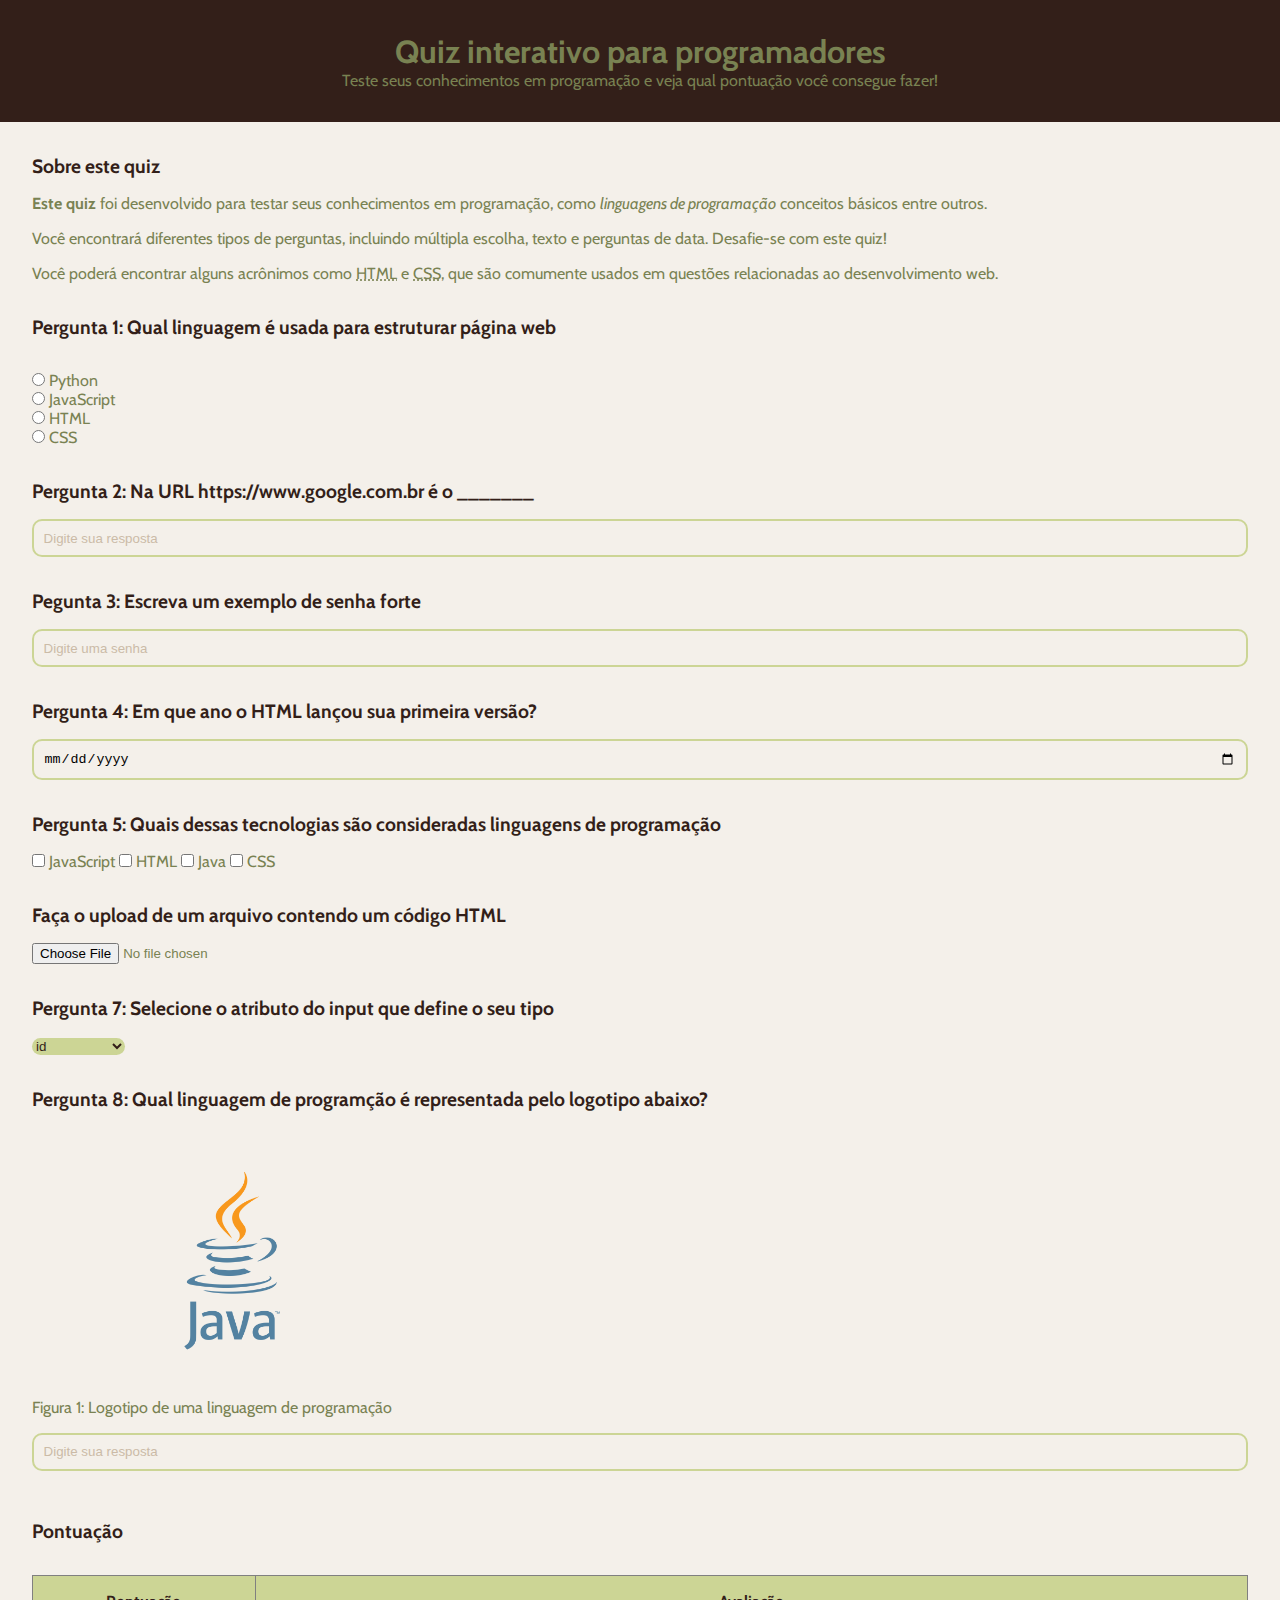
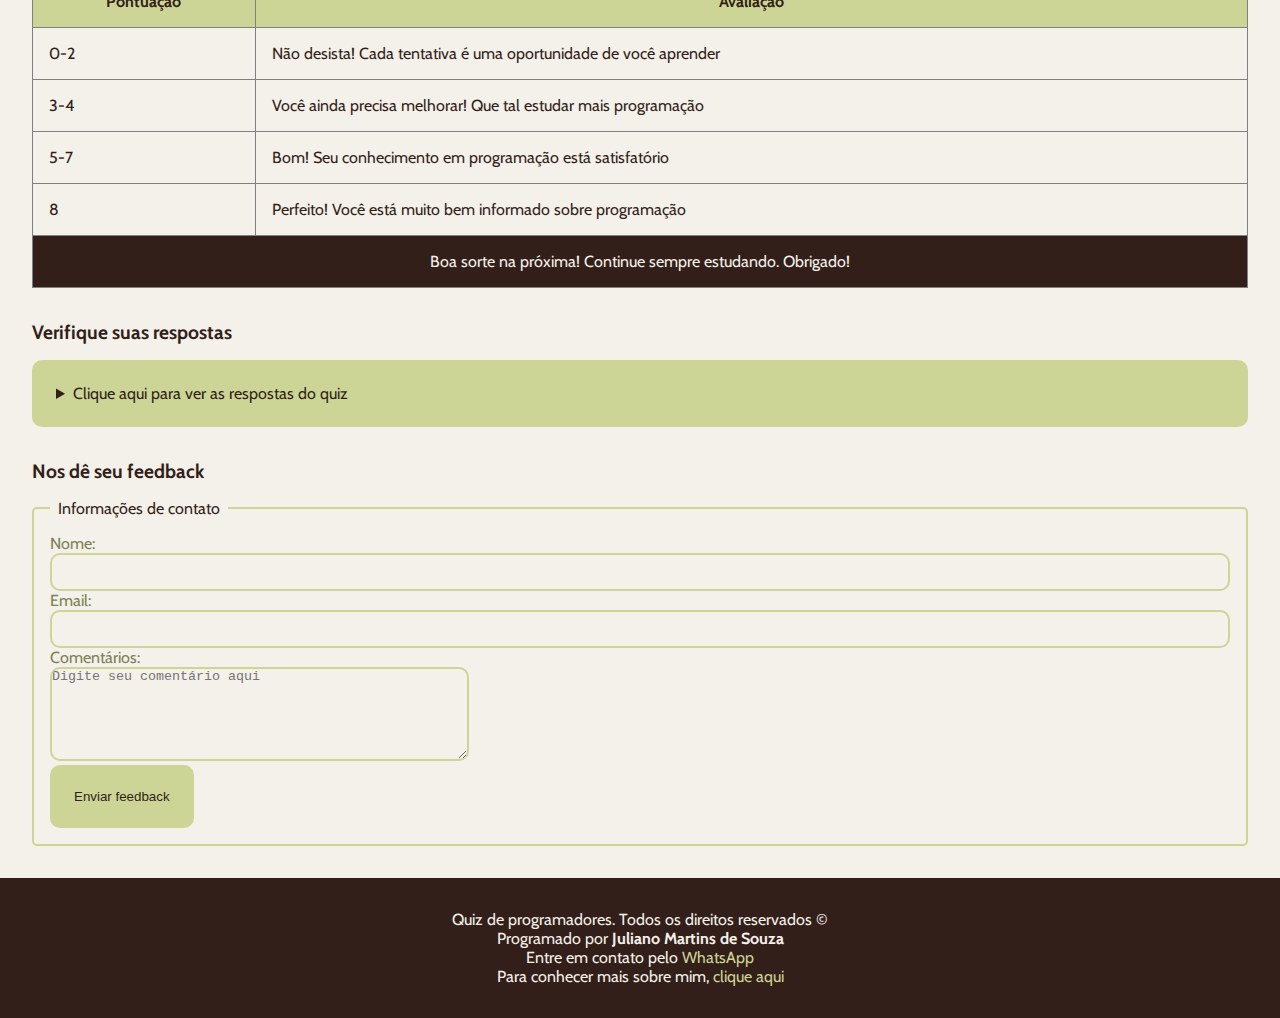
<file: QuizHTML/HTML/index.html>
<!DOCTYPE html>
<html lang="br">
    <head>
        <title>Quiz para programadores</title>
        <meta charset="UTF-8" name="description" content="Um quiz interativo para testar seus conhecimentos">
        <link rel="stylesheet" href="../CSS/style.css">

    </head>
    <body>
        <header>
            <h1>Quiz interativo para programadores</h1>
            <p>Teste seus conhecimentos em programação e veja qual pontuação você consegue fazer!</p>
        </header>
        <main>
            <section>
                <!-- Introdução -->
                <h2>Sobre este quiz</h2>
                <p><strong>Este quiz</strong> foi desenvolvido para testar seus conhecimentos em programação, como <em>linguagens
                de programação</em> conceitos básicos entre outros.</p>
                <p>Você encontrará diferentes tipos de perguntas, incluindo múltipla escolha, texto e perguntas
                de data. Desafie-se com este quiz!</p>
                <p>Você poderá encontrar alguns acrônimos como <abbr title="HyperText Markup Language">HTML</abbr> e
                    <abbr title="Cascading Style Sheets">CSS</abbr>, que são comumente usados em questões relacionadas
                    ao desenvolvimento web.</p>

            <!-- Pergunta 01 Multipla escolha-->
            </section>
                <h2>Pergunta 1: Qual linguagem é usada para estruturar página web</h2>
                <form>
                    <input type="radio" value="Python" id="p1a" name="pergunta1">
                    <label for="p1a">Python</label><br>
                    <input type="radio" value="JavaScript" id="p1b" name="pergunta1">
                    <label for="p1b">JavaScript</label><br>
                    <input type="radio" value="HTML" id="p1c" name="pergunta1">
                    <label for="p1c">HTML</label><br>
                    <input type="radio" value="CSS" id="p1d" name="pergunta1">
                    <label for="p1d">CSS</label><br>
                </form>

            <!-- Pergunta 02 Texto-->
            <section>

                <h2>Pergunta 2: Na URL https://www.google.com.br é o _______</h2>
                <form>
                    <input type="text" id="p2" name="pergunta2" placeholder="Digite sua resposta">
                    <label for="p2"></label>
                </form>
            </section>

            <!-- Pergunta 03 Senha-->
            <section>
                <h2>Pegunta 3: Escreva um exemplo de senha forte</h2>
                <form>
                    <input type="password" id="p3" name="pergunta3" placeholder="Digite uma senha">
                    <label for="p3"></label>
                </form>
            </section>

            <!-- Pergunta 4: Data-->
            <section>
                <h2>Pergunta 4: Em que ano o HTML lançou sua primeira versão?</h2>
                <form>
                    <input type="date" id="p4" name="pergunta4">
                    <label for="p4"></label>
                </form>
            </section>

            <!-- Pergunta 5: Seleção -->
            <section>
                <h2>Pergunta 5: Quais dessas tecnologias são consideradas linguagens de programação</h2>
                <form>
                    <input type="checkbox" id="p5a" name="pergunta5" value="JavaScript">
                    <label for="p5a">JavaScript</label>
                    <input type="checkbox" id="p5b" name="pergunta5" value="HTML">
                    <label for="p5b">HTML</label>
                    <input type="checkbox" id="p5c" name="pergunta5" value="Java">
                    <label for="p5c">Java</label>
                    <input type="checkbox" id="p5d" name="pergunta5" value="CSS">
                    <label for="p5d">CSS</label>
                </form>
            </section>

            <!-- Pergunta 6: Upload de Arquivos -->
            <section>
                <h2>Faça o upload de um arquivo contendo um código HTML</h2>
                <form>
                    <input type="file" id="p6" name="pergunta6">
                </form>
            </section>

            <!-- Pergunta 7: Menu suspenso -->
            <section>
                <h2>Pergunta 7: Selecione o atributo do input que define o seu tipo</h2>
                <form>
                    <label for="p7"></label><select name="pergunta7" id="p7">
                        <option value="id">id</option>
                        <option value="type">Type</option>
                        <option value="placeholder">PlaceHolder</option>
                    </select>
                </form>
            </section>

            <!-- Pergunta 8: Imagem -->
            <section>
                <h2>Pergunta 8: Qual linguagem de programção é representada pelo logotipo abaixo? </h2>
                <figure>
                    <img src="../assets/LogoJava.png" alt="Logotipo de uma linguagem de programação"/><br>
                    <figcaption>Figura 1: Logotipo de uma linguagem de programação</figcaption>
                </figure>
                    <input type="text" id="p8" name="pergunta8" placeholder="Digite sua resposta">
                <label for="p8"></label>
            </section>

            <!-- Tabela de pontuação -->
            <h2>Pontuação</h2>
            <section>
                <table border="1">
                    <thead>
                        <tr>
                            <th>Pontuação</th>
                            <th>Avaliação</th>
                        </tr>
                    </thead>
                    <tbody>
                        <tr>
                            <td>0-2</td>
                            <td>Não desista! Cada tentativa é uma oportunidade de você aprender</td>
                        </tr>
                        <tr>
                            <td>3-4</td>
                            <td>Você ainda precisa melhorar! Que tal estudar mais programação</td>
                        </tr>
                        <tr>
                            <td>5-7</td>
                            <td>Bom! Seu conhecimento em programação está satisfatório</td>
                        </tr>
                        <tr>
                            <td>8</td>
                            <td>Perfeito! Você está muito bem informado sobre programação</td>
                        </tr>
                    </tbody>
                    <tfoot>
                        <tr>
                            <td colspan="2">Boa sorte na próxima! Continue sempre estudando. Obrigado!</td>
                        </tr>
                    </tfoot>
                </table>
            </section>

            <!-- Listas de respostas -->
            <section>
                <h2>Verifique suas respostas</h2>
                <details>
                    <summary>Clique aqui para ver as respostas do quiz</summary>
                    <ol>
                        <li>HTML</li>
                        <li>Domínio</li>
                        <li>P34*sDxcR92!x</li>
                        <li>1991</li>
                        <li>JavaScript e Java</li>
                        <li>Arquivo deve ter extensão .HTML</li>
                        <li>Type</li>
                        <li>Java</li>
                    </ol>
                </details>
            </section>
            
            <!-- Formulário de feedback -->
            <section>
                <h2>Nos dê seu feedback</h2>
                <form>
                    <fieldset>
                        <legend>Informações de contato</legend>
                        <label for="name">Nome:</label>
                        <input type="text" id="name" name="name" ><br>
                        <label for="email">Email:</label>
                        <input type="email" id="email" name="email"><br>
                        <label for="comments">Comentários: </label><br>
                        <textarea name="comments" id="comments" cols="50" rows="6" placeholder="Digite seu comentário aqui"></textarea><br>
                        <button onclick="alert('FEEDBACK ENVIADO')">Enviar feedback</button>
                    </fieldset>
                </form>
            </section>
        </main>
        <footer>
            <p class="paragrafo-footer">Quiz de programadores. Todos os direitos reservados &copy</p>
            <p class="paragrafo-footer">Programado por <strong>Juliano Martins de Souza</strong></p>
            <p class="paragrafo-footer">Entre em contato pelo <a target="_blank" href="https://api.whatsapp.com/send?phone=5551996440559 ">WhatsApp</a><p>
            <p class="paragrafo-footer">Para conhecer mais sobre mim, <a href="sobre.html">clique aqui</a></p>
        </footer>
    </body>
</html>
</file>
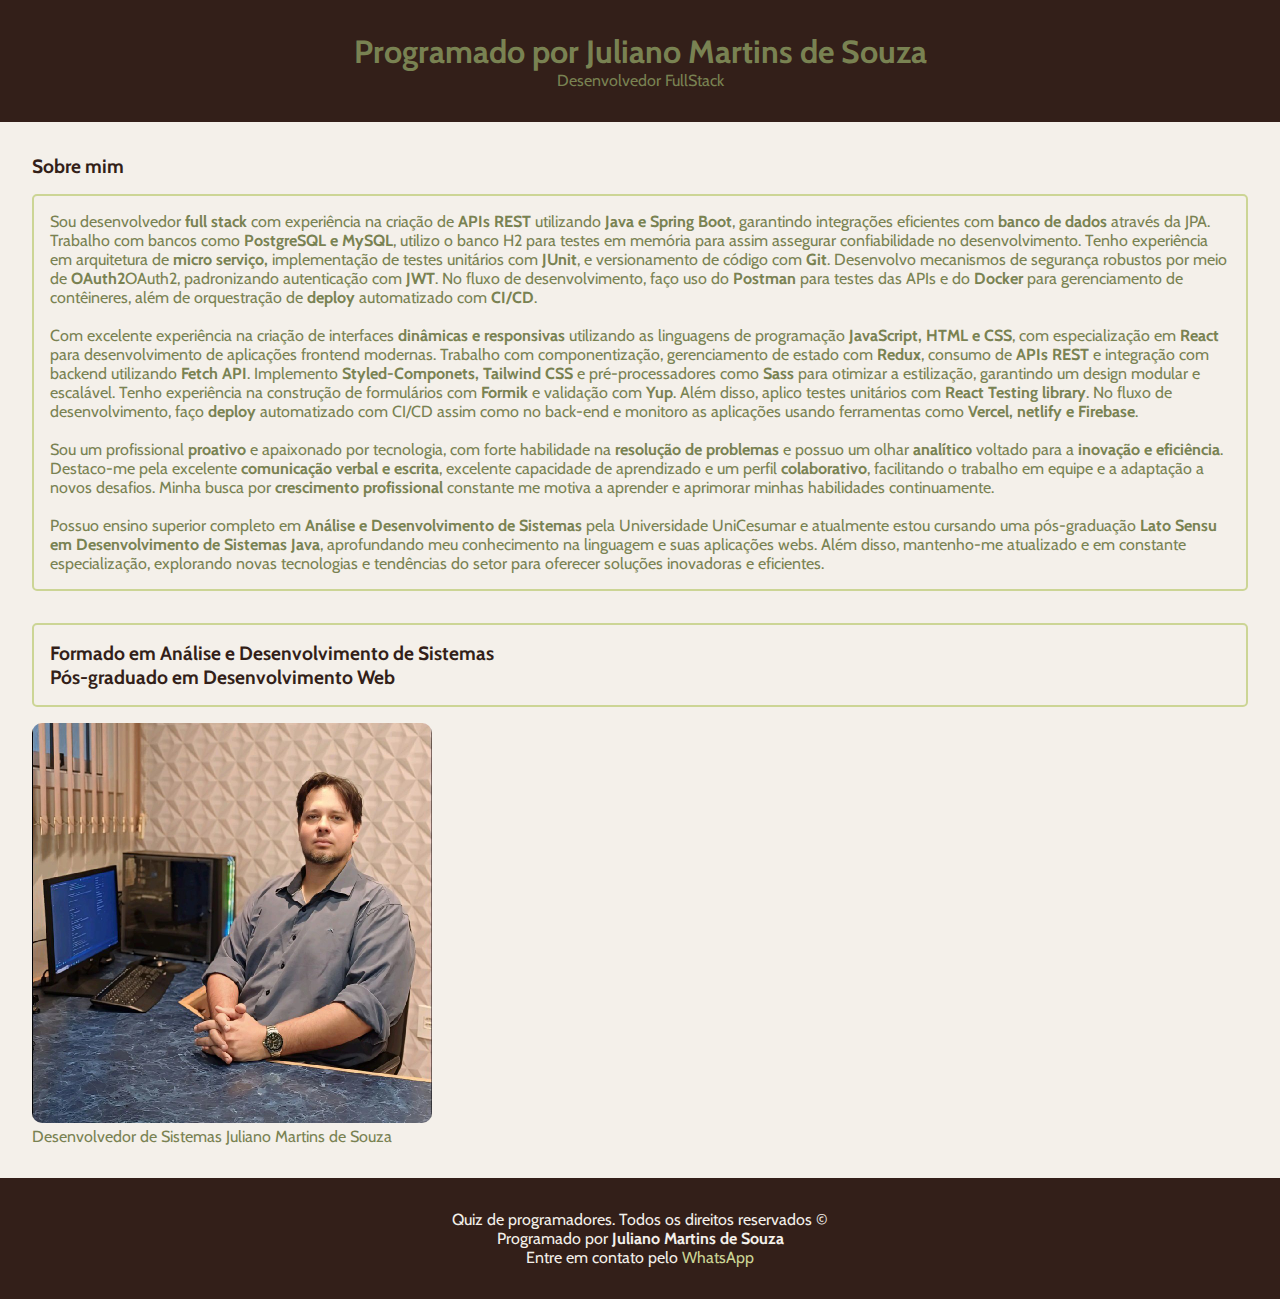
<file: QuizHTML/HTML/sobre.html>
<!DOCTYPE html>
<html lang="br">
<head>
  <title>Quiz para programadores</title>
  <meta charset="UTF-8" name="description" content="Um quiz interativo para testar seus conhecimentos">
  <link rel="stylesheet" href="../CSS/style.css">

</head>
<body>
<header>
  <h1>Programado por Juliano Martins de Souza</h1>

  <p>Desenvolvedor FullStack</p>
</header>
<main>

  <!-- Descrição sobre mim -->
  <section>
    <h2>Sobre mim</h2>
    <form>
      <fieldset>
        <p>
          Sou desenvolvedor <strong>full stack</strong> com experiência na criação de <strong>APIs REST</strong> utilizando
          <strong>Java e Spring Boot</strong>, garantindo integrações eficientes com <strong>banco de dados</strong> através da JPA.
          Trabalho com bancos como <strong>PostgreSQL e MySQL</strong>, utilizo o banco H2 para testes em memória para assim assegurar
          confiabilidade no desenvolvimento. Tenho experiência em arquitetura de <strong>micro serviço, </strong> implementação de
          testes unitários com <strong>JUnit</strong>, e versionamento de código com <strong>Git</strong>.
          Desenvolvo mecanismos de segurança robustos por meio de <strong>OAuth2</strong>OAuth2, padronizando autenticação com
          <strong>JWT</strong>. No fluxo de desenvolvimento, faço uso do <strong>Postman</strong> para testes das APIs e
          do <strong>Docker</strong> para gerenciamento de contêineres, além de orquestração de <strong>deploy</strong> automatizado
          com <strong>CI/CD</strong>.
        </p>
        <br>
        <p>
          Com excelente experiência na criação de interfaces <strong>dinâmicas e responsivas</strong> utilizando as linguagens de
          programação <strong>JavaScript, HTML e CSS</strong>, com especialização em <strong>React</strong> para desenvolvimento
          de aplicações frontend modernas. Trabalho com componentização, gerenciamento de estado com <strong>Redux</strong>, consumo
          de <strong>APIs REST</strong> e integração com backend utilizando <strong>Fetch API</strong>. Implemento
          <strong>Styled-Componets, Tailwind CSS</strong> e pré-processadores como <strong>Sass</strong> para otimizar a estilização,
          garantindo um design modular e escalável. Tenho experiência na construção de formulários com <strong>Formik</strong> e
          validação com <strong>Yup</strong>. Além disso, aplico testes unitários com <strong>React Testing library</strong>.
          No fluxo de desenvolvimento, faço <strong>deploy</strong> automatizado com CI/CD assim como no back-end e monitoro as aplicações
          usando ferramentas como <strong>Vercel, netlify e Firebase</strong>.
        </p>
        <br>
        <p>
          Sou um profissional <strong>proativo</strong> e apaixonado por tecnologia, com forte habilidade na
          <strong>resolução de problemas</strong> e possuo um olhar <strong>analítico</strong> voltado para a
          <strong>inovação e eficiência</strong>. Destaco-me pela excelente <strong>comunicação verbal e escrita</strong>, excelente
          capacidade de aprendizado e um perfil <strong>colaborativo</strong>, facilitando o trabalho em equipe e a adaptação a novos
          desafios. Minha busca por <strong>crescimento profissional</strong> constante me motiva a aprender e aprimorar minhas habilidades
          continuamente.
        </p>
        <br>
        <p>
          Possuo ensino superior completo em <strong>Análise e Desenvolvimento de Sistemas</strong> pela Universidade UniCesumar e atualmente
          estou cursando uma pós-graduação <strong>Lato Sensu em Desenvolvimento de Sistemas Java</strong>, aprofundando meu conhecimento na
          linguagem e suas aplicações webs. Além disso, mantenho-me atualizado e em constante especialização, explorando novas
          tecnologias e tendências do setor para oferecer soluções inovadoras e eficientes.
        </p>

      </fieldset>
    </form>
  </section>

  <!-- Foto de perfil -->
  <section>
    <form>
      <fieldset>
        <h2>Formado em Análise e Desenvolvimento de Sistemas</h2>
        <h2>Pós-graduado em Desenvolvimento Web</h2>
      </fieldset>
    </form>

    <figure>
      <img src="../assets/Foto profissional.jpg" alt="Foto do profissional"/>
      <figcaption>Desenvolvedor de Sistemas Juliano Martins de Souza</figcaption>
    </figure>


  </section>
</main>
<footer>
  <p class="paragrafo-footer">Quiz de programadores. Todos os direitos reservados &copy</p>
  <p class="paragrafo-footer">Programado por <strong>Juliano Martins de Souza</strong></p>
  <p class="paragrafo-footer">Entre em contato pelo <a target="_blank" href="https://api.whatsapp.com/send?phone=5551996440559 ">WhatsApp</a><p>
</footer>
</body>
</html>
</file>
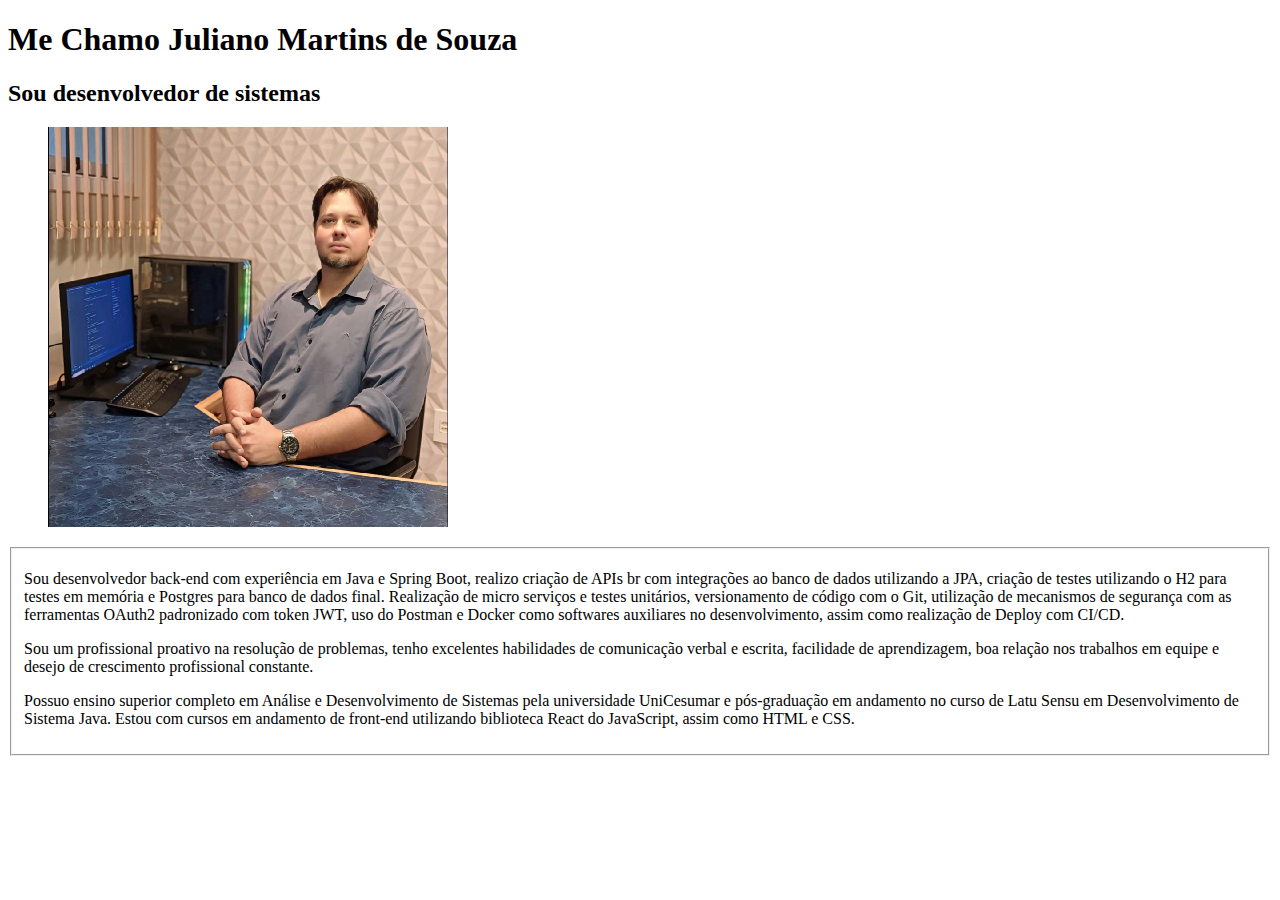
<file: QuizHTML/HTML/sobremim.html>
<!DOCTYPE html>
<html lang="pt-br">
<head>
    <meta charset="UTF-8">
    <title>JulianoMarthins</title>
</head>
    <body>
        <h1>Me Chamo Juliano Martins de Souza</h1>
        <section>
            <h2>Sou desenvolvedor de sistemas</h2>
            <figure>
                <img src="../assets/Foto%20profissional.jpg" height="400" width="400" alt="10"/></figure>

                <fieldset>
                <p>Sou desenvolvedor back-end com experiência em Java e Spring Boot, realizo criação de APIs br
                    com integrações ao banco de dados utilizando a JPA, criação de testes utilizando o H2 para
                    testes em memória e Postgres para banco de dados final. Realização de micro serviços e
                    testes unitários, versionamento de código com o Git, utilização de mecanismos de segurança
                    com as ferramentas OAuth2 padronizado com token JWT, uso do Postman e Docker como softwares
                    auxiliares no desenvolvimento, assim como realização de Deploy com CI/CD.
                </p>
                <p>
                    Sou um profissional proativo na resolução de problemas, tenho excelentes habilidades de
                    comunicação verbal e escrita, facilidade de aprendizagem, boa relação nos trabalhos em
                    equipe e desejo de crescimento profissional constante.
                </p>
                <p>Possuo ensino superior completo em Análise e Desenvolvimento de Sistemas pela universidade
                    UniCesumar e pós-graduação em andamento no curso de Latu Sensu em Desenvolvimento de Sistema
                    Java. Estou com cursos em andamento de front-end utilizando biblioteca React do JavaScript,
                    assim como HTML e CSS.
                </p>
                </fieldset>

        </section>
    </body>
</html>
</file>
<file: QuizHTML/CSS/style.css>
@import url('https://fonts.googleapis.com/css2?family=Cabin:ital,wght@0,400..700;1,400..700&display=swap');

* {
    margin: 0;
    padding: 0;
    box-sizing: border-box;
}

body {
    background-color: #F4F0EA;
    color: #798252;
    font-family: "Cabin", sans-serif;
    font-weight: 400;
}

header {
    padding: 2rem;
    background-color: #331F19;
    text-align: center;
}

main {
    padding: 2rem;
    display: flex;
    flex-direction: column;
    gap: 2rem;
}

section {
    display: flex;
    flex-direction: column;
    gap: 1rem;
}

h2 {
    color: #331F19;
    font-size: 1.2rem;
}

input[type="radio"], input[type="chekbox"] {
    accent-color: #CCD595;
}

input[type="text"], input[type="password"], input[type="date"], input[type="email"] {
    width: 100%;
    padding: 0.6rem;
    border: 2px solid #CCD595;
    outline: none;
    border-radius: 10px;
    background-color: transparent;
}

input::placeholder {
    color: #CBBBA7;
}

select {
    cursor: pointer;
    background-color: #CCD595;
    color: #331F19;
    border-radius: 10px;
    border: none;
    outline: none;
}

img {

}

img {
    width: 25rem;
    border-radius: 10px;
}

table {
    width: 100%;
    border-collapse: collapse;
}

th {
    background-color: #CCD595;
    color: #331F19;
    padding: 1rem;
}

td {
    color: #331F19;
    padding: 1rem;
}

tfoot td {
    text-align: center;
    background-color: #331F19;
    color: #F4F0EA;
}

details {
    background-color: #CCD595;
    border-radius: 10px;
    padding: 1rem;
}

summary {
    color: #331F19;
    margin: 0.5rem;
    cursor: pointer;
}

ol {
    margin-left: 1.5rem;
}

ol li {
    padding: 0.2rem;
}

fieldset {
    border: 2px solid #CCD595;
    border-radius: 5px;
    padding: 1rem;
}

legend {
    color: #331F19;
    padding: 0 0.5rem;
}

textarea {
    outline:none;
    border-radius: 10px;
    border: 2px solid #CCD595;
    background-color: transparent;
}

button {
    background-color: #CCD595;
    border: none;
    padding: 1.5rem;
    color: #331F19;
    border-radius: 10px;
    cursor: pointer;
}

footer {
    background-color: #331F19;
    padding: 2rem;
    text-align: center;
}

.paragrafo-footer{
    color: #F4F0EA;
}

footer a {
    text-decoration: none;
    color: #CCD595;
}
</file>
